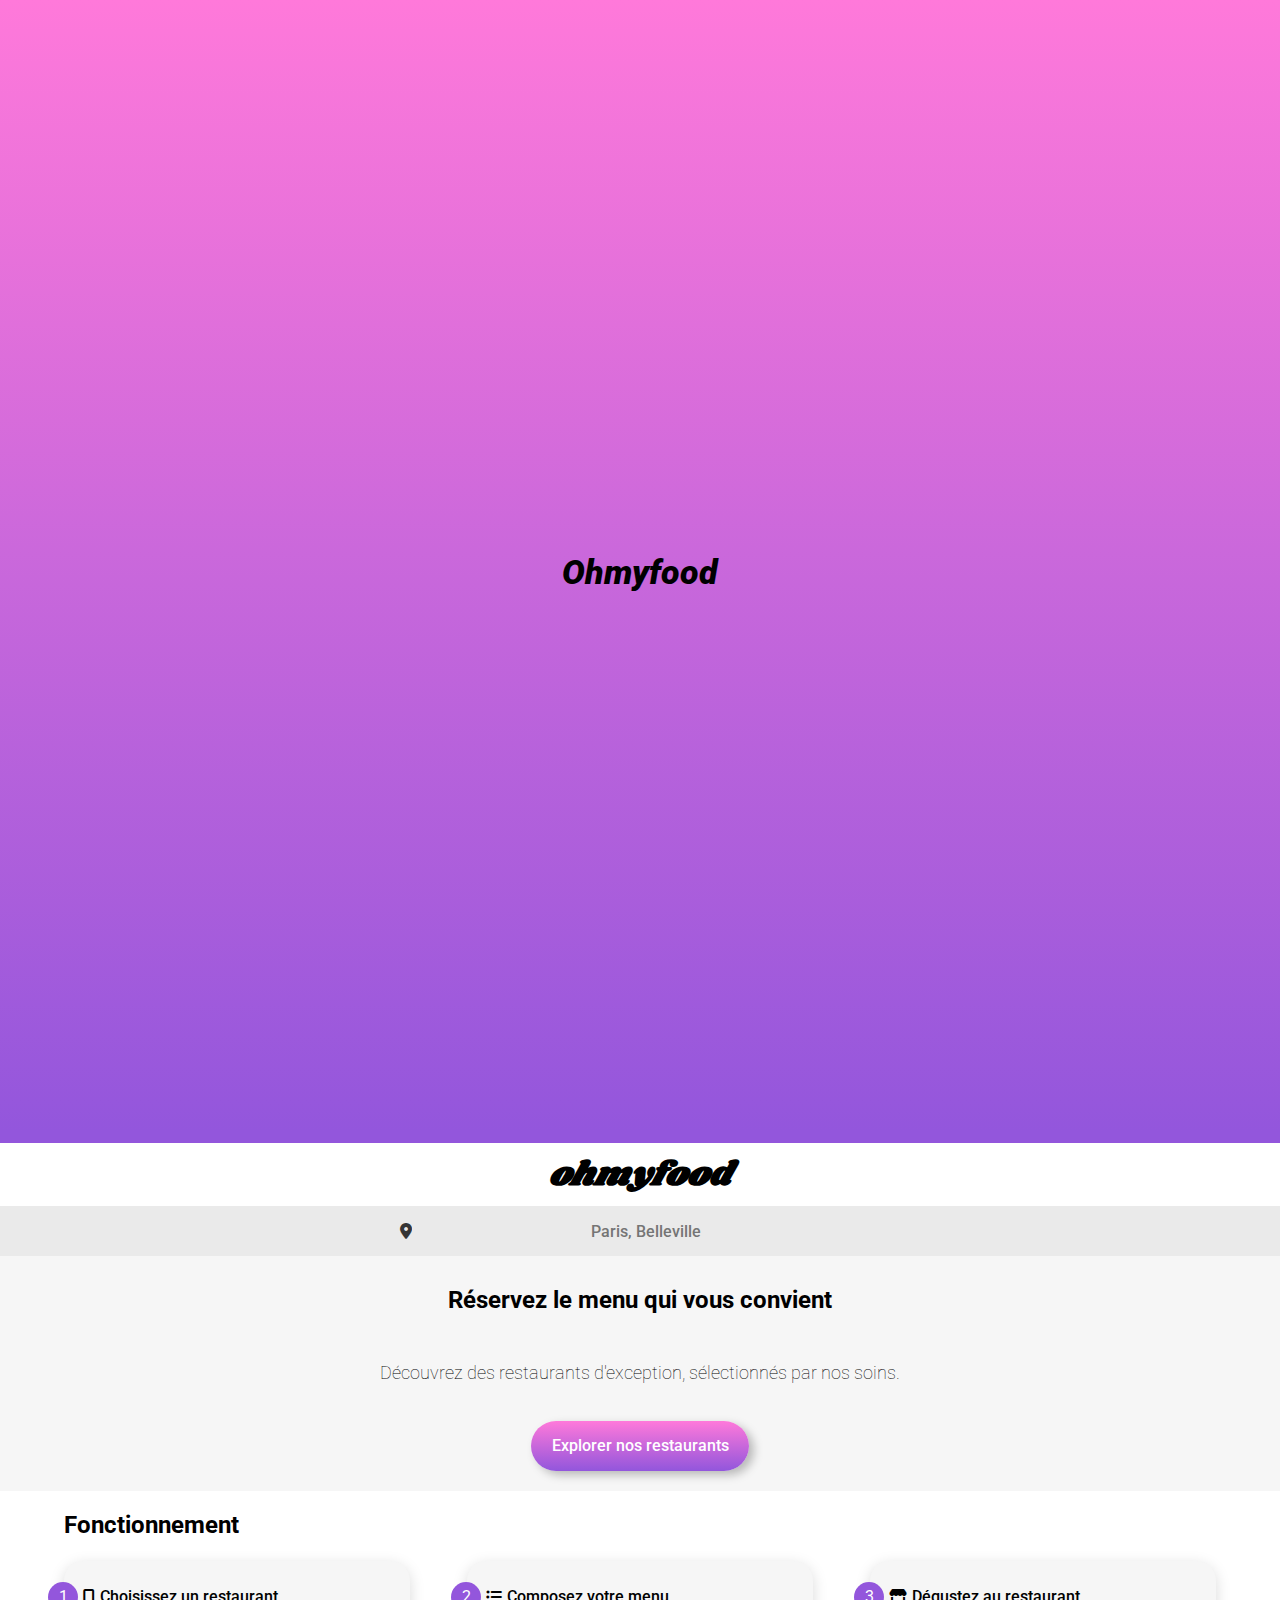
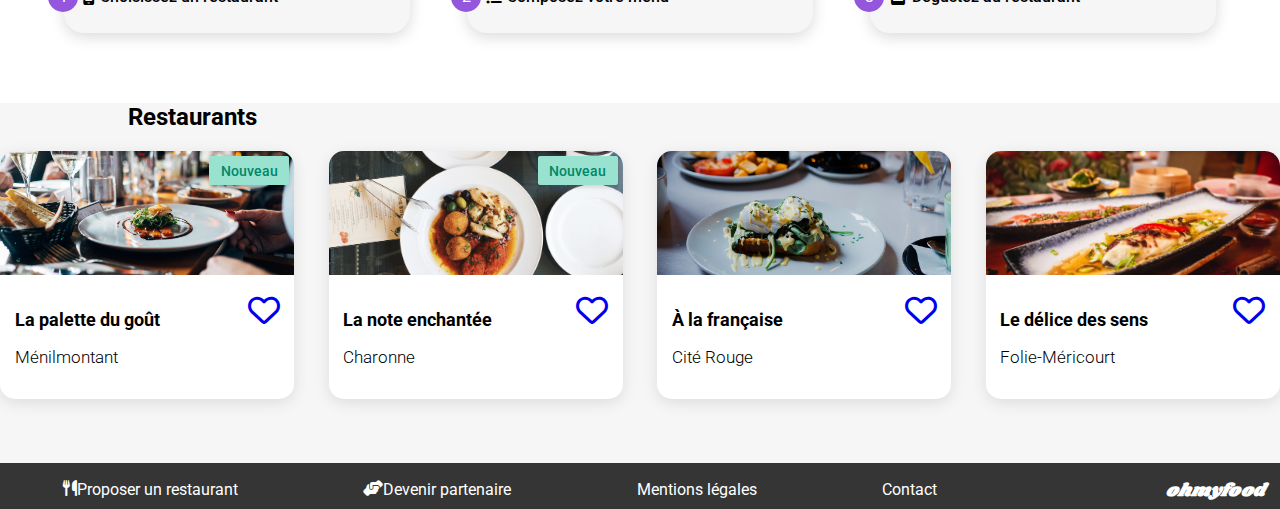
<file: index.html>
<!DOCTYPE html>
<html lang="fr">

<head>
    <meta charset="UTF-8">
    <meta name="viewport" content="width=device-width, initial-scale=1.0">
    <title>Ohmyfood</title>
    <link rel="preconnect" href="https://fonts.googleapis.com">
    <link rel="preconnect" href="https://fonts.gstatic.com" crossorigin>
    <link href="https://fonts.googleapis.com/css2?family=Roboto:wght@300;500;700&family=Shrikhand&display=swap"
        rel="stylesheet">
    <link rel="stylesheet" href="https://cdnjs.cloudflare.com/ajax/libs/font-awesome/6.2.1/css/all.min.css">
    <link rel="stylesheet" href="./css/style.css">
</head>

<body>
    <div class="container-loader ">
        <div class="loader-homepage">
            <div class="loader">
                <!-- <div id="overlay"> -->
                <p class="tracking-in-contract-bck-top ">Ohmyfood</p>
            </div>
        </div>
    </div>
    </div>

    <header>
        <div class="header">
            <h1 class="header-logo">ohmyfood</h1>
        </div>

    </header>
    <section>
        <!-- ajout class location dans formulaire -->
        <form method="get" action="/" class="location">
            <label for="search">
                <i class="location-color  fa-solid fa-location-dot "></i>
            </label>
            <input type="text" id="search" placeholder="Paris, Belleville" class="paris-belleville">
        </form>
    </section>
    <section class="reserve">
        <h2 class="section-title">Réservez le menu qui vous convient</h2>
        <p class="paragraph">Découvrez des restaurants d'exception, sélectionnés par nos soins.</p>
        <a href="#Restaurants" class="btn">Explorer nos restaurants</a>
    </section>
    <section class="operation">
        <h2 class="title">Fonctionnement</h2>
        <!-- ajout class container-steps -->
        <div class="container-steps">
            <div class="step">
                <!-- ajout class operation-btn dans la div step -->
                <div class="operation-btn">1</div>
                <i class="fa-solid fa-mobile-screen"></i>
                <div class="text">Choisissez un restaurant</div>
            </div>
            <div class="step">
                <div class="operation-btn">2</div>
                <i class="fa-solid fa-list-ul"></i>
                <div class="text">Composez votre menu</div>
            </div>
            <div class="step">
                <div class="operation-btn">3</div>
                <i class="fa-solid fa-store"></i>
                <div class="text">Dégustez au restaurant</div>
            </div>
        </div>
    </section>
    <section class="menu">
        <h2 id="Restaurants" class="title">Restaurants</h2>
        <div class="menu-container">
            <div class="card">

                <a href="Lapalettedugoût.html" class="card-a">
                    <img src="./Images et textes Ohmyfood/images/restaurants/jay-wennington-N_Y88TWmGwA-unsplash.jpg"
                        alt="photo d'une assiette servie à la table d'un restaurant à une femme.On peut apercevoir seulement les mains de la femme qui veut tenir l'assiette"
                        class=" img-card">
                    <!--  conteneur générique en ligne (inline) pour les contenus phrasés. 
                        Il ne représente rien de particulier.
                         Il peut être utilisé pour grouper des éléments 
                         afin de les mettre en forme (grâce aux attributs class ou id et aux règles CSS)  -->
                    <div class="badge-new ">Nouveau</div>

                    <div class="card-menu-title">
                        <div class="card-menu-content">
                            <h2 class="card-title">La palette du goût</h2>
                            <p class="card-subtitle">Ménilmontant</p>
                        </div>


                        <div class="like-it">
                            <i class="empty-like fa-regular fa-heart"></i>
                            <i class="full-like fa-solid fa-heart"></i>
                        </div>
                    </div>

                </a>

            </div>
            <div class="card">

                <a href="Lanoteenchantée.html" class="card-a">
                    <img src="./Images et textes Ohmyfood/images/restaurants/stil-u2Lp8tXIcjw-unsplash.jpg"
                        alt="photo d'une petite assiette et d'une grande assiette servies à la table d'un restaurant"
                        class="img-card">
                    <span class="badge-new">Nouveau</span>
                    <div class="card-menu-title">
                        <div class="card-menu-content">
                            <!-- ajout h2 et p dans div class= card-menu-content -->
                            <h2 class="card-title">La note enchantée</h2>
                            <p class="card-subtitle">Charonne</p>
                        </div>
                        <div class="like-it">
                            <i class=" empty-like fa-regular fa-heart"></i>
                            <i class="full-like fa-solid fa-heart"></i>
                        </div>
                    </div>

                </a>

            </div>
            <div class="card">
                <a href="Alafrancaise.html" class="card-a">
                    <img src="./Images et textes Ohmyfood/images/restaurants/toa-heftiba-DQKerTsQwi0-unsplash.jpg"
                        alt="Photo de deux assiettes servies à la table d'un restaurant.Il y a également  une boisson transparente servie dans un verre avec une tranche de citron à l'intérieur"
                        class="img-card">
                    <div class="card-menu-title">
                        <div class="card-menu-content">
                            <h2 class="card-title">À la française</h2>
                            <p class="card-subtitle">Cité Rouge</p>
                        </div>
                        <div class="like-it">
                            <i class=" empty-like fa-regular fa-heart"></i>
                            <i class="full-like fa-solid fa-heart"></i>
                        </div>
                    </div>

                    </a>

            </div>
            <div class="card">

                <a href="Ledelicedessens.html" class="card-a">
                    <img src="./Images et textes Ohmyfood/images/restaurants/louis-hansel-shotsoflouis-qNBGVyOCY8Q-unsplash.jpg"
                        alt="photo de deux assiettes rectangulaires servies à la table d'un restaurant; Il y a un bâton de canelle sur la table et un panier vapeur en bambou"
                        class="img-card">
                    <div class="card-menu-title">
                        <div class="card-menu-content">
                            <h2 class="card-title">Le délice des sens</h2>
                            <p class="card-subtitle">Folie-Méricourt</p>
                        </div>
                        <div class="like-it">
                            <i class=" empty-like fa-regular fa-heart"></i>
                            <i class="full-like fa-solid fa-heart"></i>
                        </div>
                    </div>

                </a>

            </div>
        </div>
    </section>
    <footer class="footer">

        <h3 class="footer-logo">ohmyfood</h3>
        <ul class="footer-list">
            <li class="footer-item">
                <a href="#" class="footer-link"><i class="fa-solid fa-utensils"></i>
                    Proposer un restaurant
                </a>
            </li>

            <li class="footer-item">
                <a href="#" class="footer-link"><i class="fa-solid fa-handshake-angle"></i>
                    Devenir partenaire
                </a>
            </li>

            <li class="footer-item">
                <a href="#" class="footer-link">
                    Mentions légales
                </a>
            </li>

            <li class="footer-item">
                <a href="mailto:ohmyfood@outlook.fr" class="footer-link">
                    Contact
                </a>
            </li>
        </ul>

       
    </footer>
    </div>
</body>

</html>
</file>
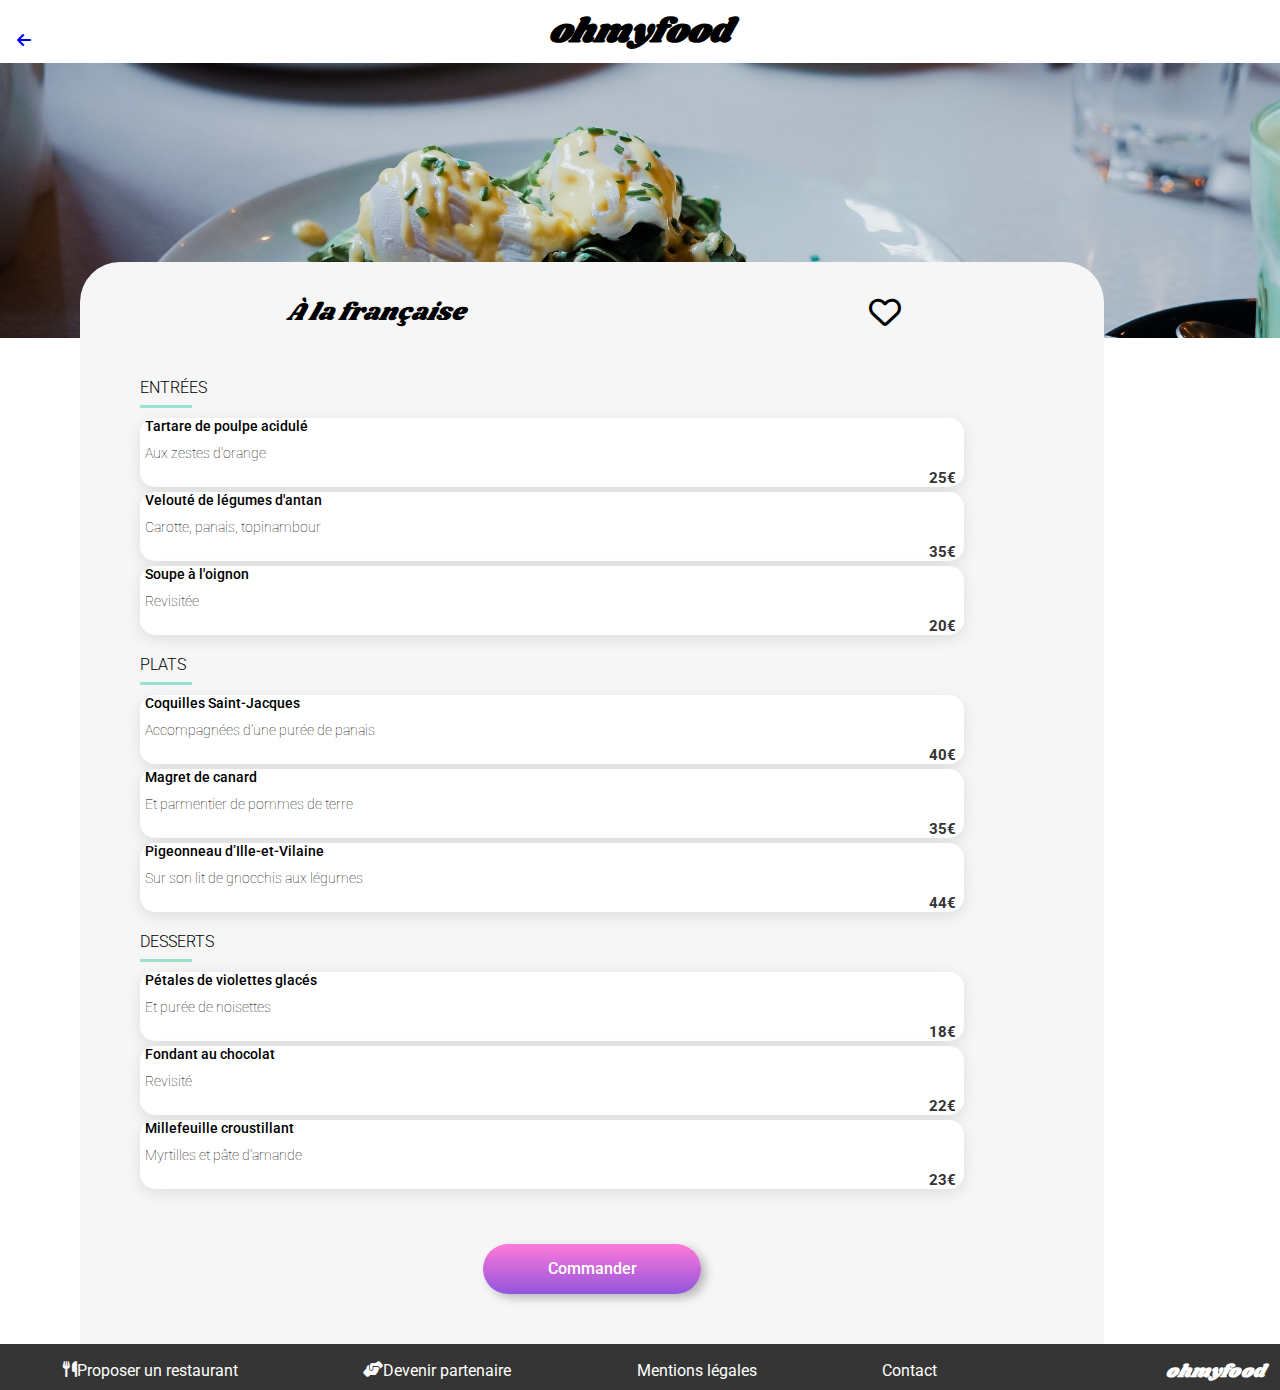
<file: Alafrancaise.html>
<!DOCTYPE html>
<html lang="fr">

<head>
    <meta charset="UTF-8">
    <meta name="viewport" content="width=device-width, initial-scale=1.0">
    <title>À la française</title>
    <link rel="preconnect" href="https://fonts.googleapis.com">
    <link rel="preconnect" href="https://fonts.gstatic.com" crossorigin>
    <link href="https://fonts.googleapis.com/css2?family=Roboto:wght@300;500;700&family=Shrikhand&display=swap"
        rel="stylesheet">
    <link rel="stylesheet" href="https://cdnjs.cloudflare.com/ajax/libs/font-awesome/6.2.1/css/all.min.css">
    <link rel="stylesheet" href="./css/style.css">
</head>

<body>
    <header>
        <div class="header">
            <h1 class="header-logo">ohmyfood</h1>
            <a href="index.html"><i class="arrow-left fa-solid fa-arrow-left"></i></a>
        </div>

        <!-- <img src="./Images et textes Ohmyfood/images/logo/ohmyfood.png" alt="logo de Oh my food" class="logo"> -->
    </header>
    <section class="card-menu">
        <img src="./Images et textes Ohmyfood/images/restaurants/toa-heftiba-DQKerTsQwi0-unsplash.jpg" alt="Photo de deux assiettes servies à la table d'un restaurant.Il y a également  une boisson transparente servie dans un verre avec une tranche de citron à l'intérieur"
            class="picture">

    </section>
    <section class="view-menu">
        <!-- ajout div -->
        <div class="view-menu-title">
            <h1 id="#À la française" class="menu-title">À la française</h1>
            <!-- ajout div pour mise en forme -->
            <div class="like-it">
                <i class=" empty-like fa-regular fa-heart"></i>
                <i class="full-like fa-solid fa-heart"></i>
            </div>
        </div>
        <!-- <div class="dishes-transform"> -->
        <h2 class="dishes">ENTRÉES</h2>
        <div class="dishes-container">
            <div class="dishes-cards">
                <div class="dishes-content">
                    <h3 class="dishes-names">Tartare de poulpe acidulé</h3>
                    <p class="dishes-description">Aux zestes d'orange</p>
                </div>
                <span class="euro">25€</span>
                <div class="check-container">
                    <i class="fa-solid fa-circle-check"></i>
                </div>
            </div>
            <div class="dishes-cards">
                <div class="dishes-content">
                    <h3 class="dishes-names">Velouté de légumes d'antan</h3>
                    <p class="dishes-description">Carotte, panais, topinambour</p>
                </div>
                <span class="euro">35€</span>
                <div class="check-container">
                    <i class="fa-solid fa-circle-check"></i>
                </div>
            </div>
            <div class="dishes-cards">
                <div class="dishes-content">
                    <h3 class="dishes-names">Soupe à l'oignon</h3>
                    <p class="dishes-description">Revisitée </p>
                </div>
                <span class="euro">20€</span>
                <div class="check-container">
                    <i class="fa-solid fa-circle-check"></i>
                </div>
            </div>
        </div>
        <h2 class="dishes">PLATS</h2>
        <div class="dishes-container">
            <div class="dishes-cards">
                <div class="dishes-content">
                    <h3 class="dishes-names">Coquilles Saint-Jacques</h3>
                    <p class="dishes-description">Accompagnées d'une purée de panais</p>
                </div>
                <span class="euro">40€</span>
                <div class="check-container">
                    <i class="fa-solid fa-circle-check"></i>
                </div>
            </div>
            <div class="dishes-cards">
                <div class="dishes-content">
                    <h3 class="dishes-names">Magret de canard </h3>
                    <p class="dishes-description">Et parmentier de pommes de terre</p>
                </div>
                <span class="euro">35€</span>
                <div class="check-container">
                    <i class="fa-solid fa-circle-check"></i>
                </div>
            </div>
            <div class="dishes-cards">
                <div class="dishes-content">
                    <h3 class="dishes-names">Pigeonneau d’Ille-et-Vilaine </h3>
                    <p class="dishes-description">Sur son lit de gnocchis aux légumes</p>
                </div>
                <span class="euro">44€</span>
                <div class="check-container">
                    <i class="fa-solid fa-circle-check"></i>
                </div>
            </div>
        </div>
        <h2 class="dishes">DESSERTS</h2>
        <div class="dishes-container">
            <div class="dishes-cards">
                <div class="dishes-content">
                    <h3 class="dishes-names">Pétales de violettes glacés</h3>
                    <p class="dishes-description">Et purée de noisettes</p>
                </div>
                <span class="euro">18€</span>
                <div class="check-container">
                    <i class="fa-solid fa-circle-check"></i>
                </div>
            </div>
            <div class="dishes-cards">
                <div class="dishes-content">
                    <h3 class="dishes-names">Fondant au chocolat  </h3>
                    <p class="dishes-description">Revisité</p>
                </div>
                <span class="euro">22€</span>
                <div class="check-container">
                    <i class="fa-solid fa-circle-check"></i>
                </div>
            </div>
            <div class="dishes-cards">
                <div class="dishes-content">
                    <h3 class="dishes-names">Millefeuille croustillant </h3>
                    <p class="dishes-description">Myrtilles et pâte d’amande</p>
                </div>
                <span class="euro">23€</span>
                <div class="check-container">
                    <i class="fa-solid fa-circle-check"></i>
                </div>
            </div>
        </div>
        <!-- </div> -->
        <div class="order-btn">
            <a class="btn">Commander</a>
        </div>
    </section>
    <footer>
        <div class="footer">
            <!-- <article class=""> -->
            <!-- <img src="./Images et textes Ohmyfood/images/logo/ohmyfood@2x.svg"alt="logo de Oh My food"class="img-logo"> -->
            <h3 class="footer-logo">ohmyfood</h3>
            <ul class="footer-list">
                <li class="footer-item">
                    <a href="#" class="footer-link"><i class="fa-solid fa-utensils"></i>
                        Proposer un restaurant
                    </a>
                </li>

                <li class="footer-item">
                    <a href="#" class="footer-link"><i class="fa-solid fa-handshake-angle"></i>
                        Devenir partenaire
                    </a>
                </li>

                <li class="footer-item">
                    <a href="#" class="footer-link">
                        Mentions légales
                    </a>
                </li>

                <li class="footer-item">
                    <a href="mailto:ohmyfood@outlook.fr" class="footer-link">
                        Contact
                    </a>
                </li>
            </ul>
            <!-- </article> -->
        </div>
    </footer>
    </div>
</body>

</html>
</file>
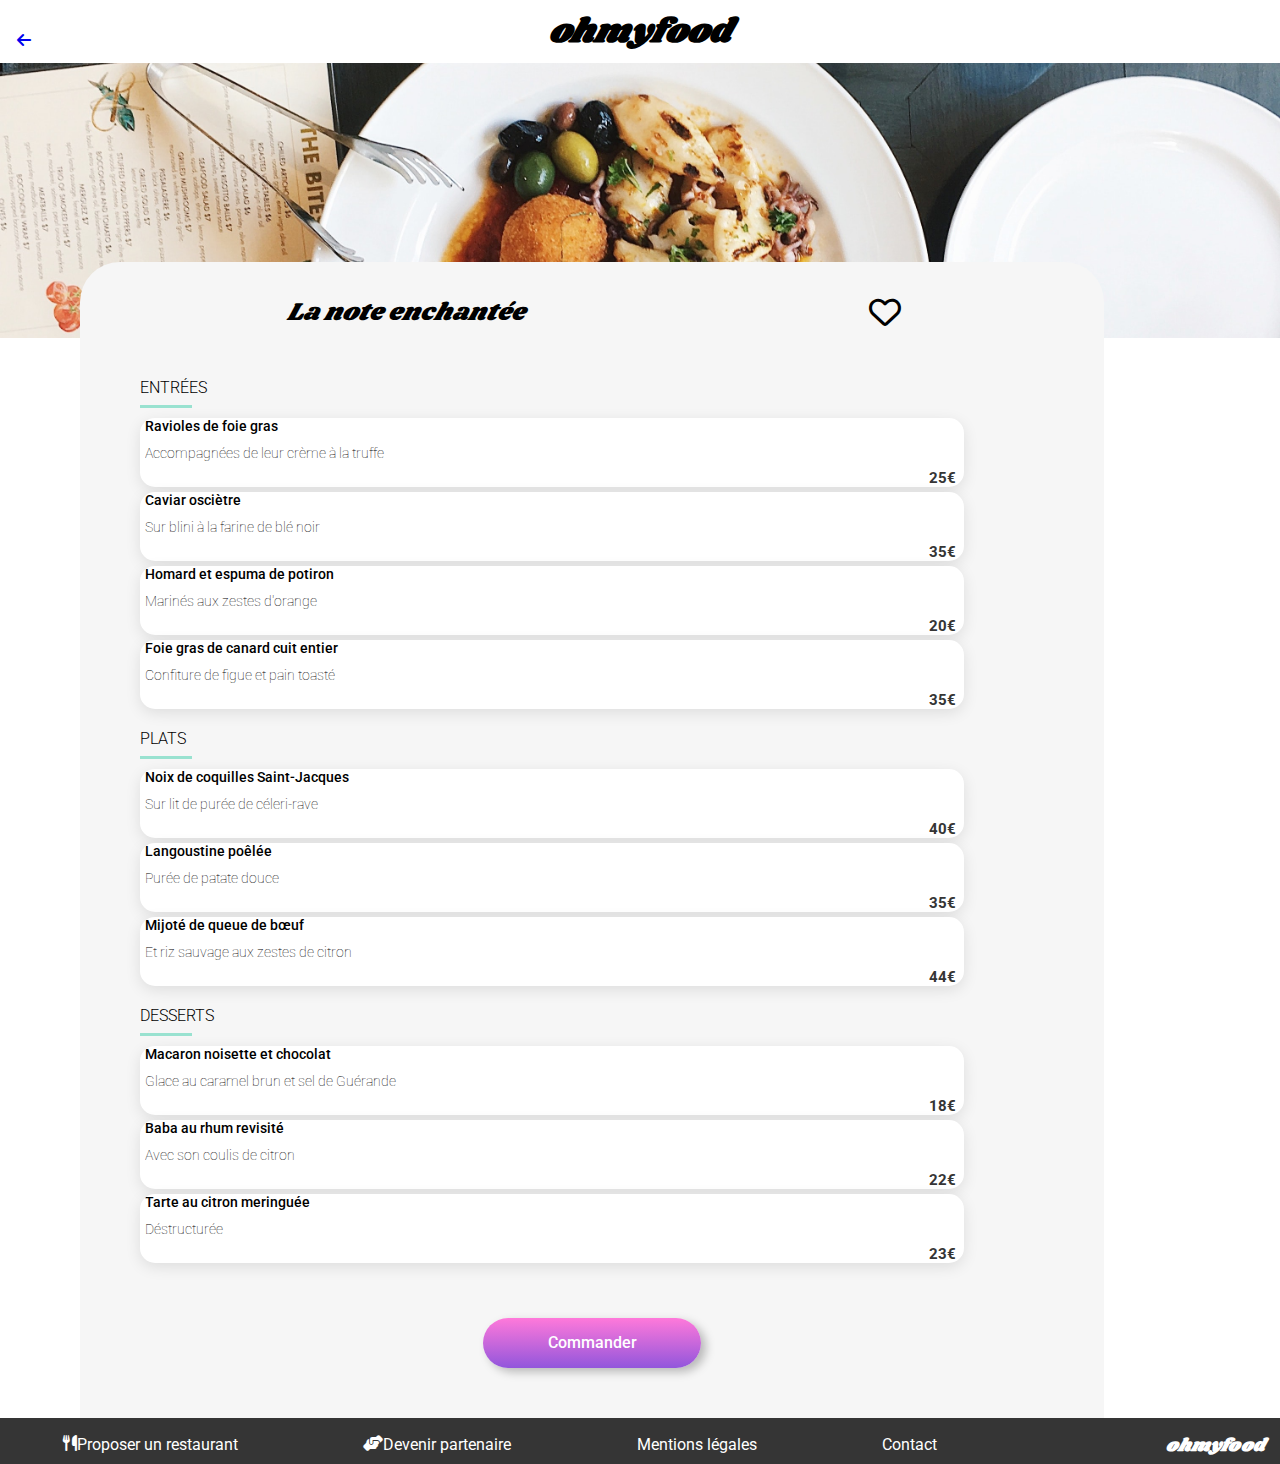
<file: lanoteenchantee.html>
<!DOCTYPE html>
<html lang="fr">

<head>
    <meta charset="UTF-8">
    <meta name="viewport" content="width=device-width, initial-scale=1.0">
    <title>La note enchantée</title>
    <link rel="preconnect" href="https://fonts.googleapis.com">
    <link rel="preconnect" href="https://fonts.gstatic.com" crossorigin>
    <link href="https://fonts.googleapis.com/css2?family=Roboto:wght@300;500;700&family=Shrikhand&display=swap"
        rel="stylesheet">
    <link rel="stylesheet" href="https://cdnjs.cloudflare.com/ajax/libs/font-awesome/6.2.1/css/all.min.css">
    <link rel="stylesheet" href="./css/style.css">
</head>

<body>
    <header>
        <div class="header">
            <h1 class="header-logo">ohmyfood</h1>
            <a href="index.html"><i class="arrow-left fa-solid fa-arrow-left"></i></a>
        </div>

        <!-- <img src="./Images et textes Ohmyfood/images/logo/ohmyfood.png" alt="logo de Oh my food" class="logo"> -->
    </header>
    <section class="card-menu">
        <img src="./Images et textes Ohmyfood/images/restaurants/stil-u2Lp8tXIcjw-unsplash.jpg" alt="photo d'une petite assiette et d'une grande assiette servies à la table d'un restaurant"
            class="picture">
            
    </section>
    <section class="view-menu">
        <!-- ajout div -->
        <div class="view-menu-title">
            <h1 id="#La note enchantée" class="menu-title">La note enchantée</h1>
            <!-- ajout div pour mise en forme -->
            <div class="like-it">
                <i class=" empty-like fa-regular fa-heart"></i>
                <i class="full-like fa-solid fa-heart"></i>
            </div>
        </div>
        <!-- <div class="dishes-transform"> -->
        <h2 class="dishes">ENTRÉES</h2>
        <div class="dishes-container">
            <div class="dishes-cards">
                <div class="dishes-content">
                    <h3 class="dishes-names">Ravioles de foie gras</h3>
                    <p class="dishes-description">Accompagnées de leur crème à la truffe</p>
                </div>
                <span class="euro">25€</span>
                <div class="check-container">
                    <i class="fa-solid fa-circle-check"></i>
                </div>
            </div>
            <div class="dishes-cards">
                <div class="dishes-content">
                    <h3 class="dishes-names">Caviar osciètre</h3>
                    <p class="dishes-description">Sur blini à la farine de blé noir </p>
                </div>
                <span class="euro">35€</span>
                <div class="check-container">
                    <i class="fa-solid fa-circle-check"></i>
                </div>
            </div>
            <div class="dishes-cards">
                <div class="dishes-content">
                    <h3 class="dishes-names">Homard et espuma de potiron</h3>
                    <p class="dishes-description">Marinés aux zestes d'orange </p>
                </div>
                <span class="euro">20€</span>
                <div class="check-container">
                    <i class="fa-solid fa-circle-check"></i>
                </div>
            </div>
            <div class="dishes-cards">
                <div class="dishes-content">
                    <h3 class="dishes-names">Foie gras de canard cuit entier</h3>
                    <p class="dishes-description">Confiture de figue et pain toasté </p>
                </div>
                <span class="euro">35€</span>
                <div class="check-container">
                    <i class="fa-solid fa-circle-check"></i>
                </div>
            </div>
        </div>
        <h2 class="dishes">PLATS</h2>
        <div class="dishes-container">
            <div class="dishes-cards">
                <div class="dishes-content">
                    <h3 class="dishes-names">Noix de coquilles Saint-Jacques</h3>
                    <p class="dishes-description">Sur lit de purée de céleri-rave </p>
                </div>
                <span class="euro">40€</span>
                <div class="check-container">
                    <i class="fa-solid fa-circle-check"></i>
                </div>
            </div>
            <div class="dishes-cards">
                <div class="dishes-content">
                    <h3 class="dishes-names">Langoustine poêlée </h3>
                    <p class="dishes-description">Purée de patate douce </p>
                </div>
                <span class="euro">35€</span>
                <div class="check-container">
                    <i class="fa-solid fa-circle-check"></i>
                </div>
            </div>
            <div class="dishes-cards">
                <div class="dishes-content">
                    <h3 class="dishes-names">Mijoté de queue de bœuf </h3>
                    <p class="dishes-description">Et riz sauvage aux zestes de citron</p>
                </div>
                <span class="euro">44€</span>
                <div class="check-container">
                    <i class="fa-solid fa-circle-check"></i>
                </div>
            </div>
        </div>
        <h2 class="dishes">DESSERTS</h2>
        <div class="dishes-container">
            <div class="dishes-cards">
                <div class="dishes-content">
                    <h3 class="dishes-names">Macaron noisette et chocolat</h3>
                    <p class="dishes-description">Glace au caramel brun et sel de Guérande </p>
                </div>
                <span class="euro">18€</span>
                <div class="check-container">
                    <i class="fa-solid fa-circle-check"></i>
                </div>
            </div>
            <div class="dishes-cards">
                <div class="dishes-content">
                    <h3 class="dishes-names">Baba au rhum revisité </h3>
                    <p class="dishes-description">Avec son coulis de citron </p>
                </div>
                <span class="euro">22€</span>
                <div class="check-container">
                    <i class="fa-solid fa-circle-check"></i>
                </div>
            </div>
            <div class="dishes-cards">
                <div class="dishes-content">
                <h3 class="dishes-names">Tarte au citron meringuée  </h3>
                <p class="dishes-description">Déstructurée</p>
            </div>
            <span class="euro">23€</span>
            <div class="check-container">
                <i class="fa-solid fa-circle-check"></i>
            </div>
            </div>
        </div>
        <!-- </div> -->
        <div class="order-btn">
            <a class="btn">Commander</a>
        </div>
    </section>
    <footer>
        <div class="footer">
            <!-- <article class=""> -->
            <!-- <img src="./Images et textes Ohmyfood/images/logo/ohmyfood@2x.svg"alt="logo de Oh My food"class="img-logo"> -->
            <h3 class="footer-logo">ohmyfood</h3>
            <ul class="footer-list">
                <li class="footer-item">
                    <a href="#" class="footer-link"><i class="fa-solid fa-utensils"></i>
                        Proposer un restaurant
                    </a>
                </li>

                <li class="footer-item">
                    <a href="#" class="footer-link"><i class="fa-solid fa-handshake-angle"></i>
                        Devenir partenaire
                    </a>
                </li>

                <li class="footer-item">
                    <a href="#" class="footer-link">
                        Mentions légales
                    </a>
                </li>

                <li class="footer-item">
                    <a href="mailto:ohmyfood@outlook.fr" class="footer-link">
                        Contact
                    </a>
                </li>
            </ul>
            <!-- </article> -->
        </div>
    </footer>
    </div>
</body>

</html>
</file>
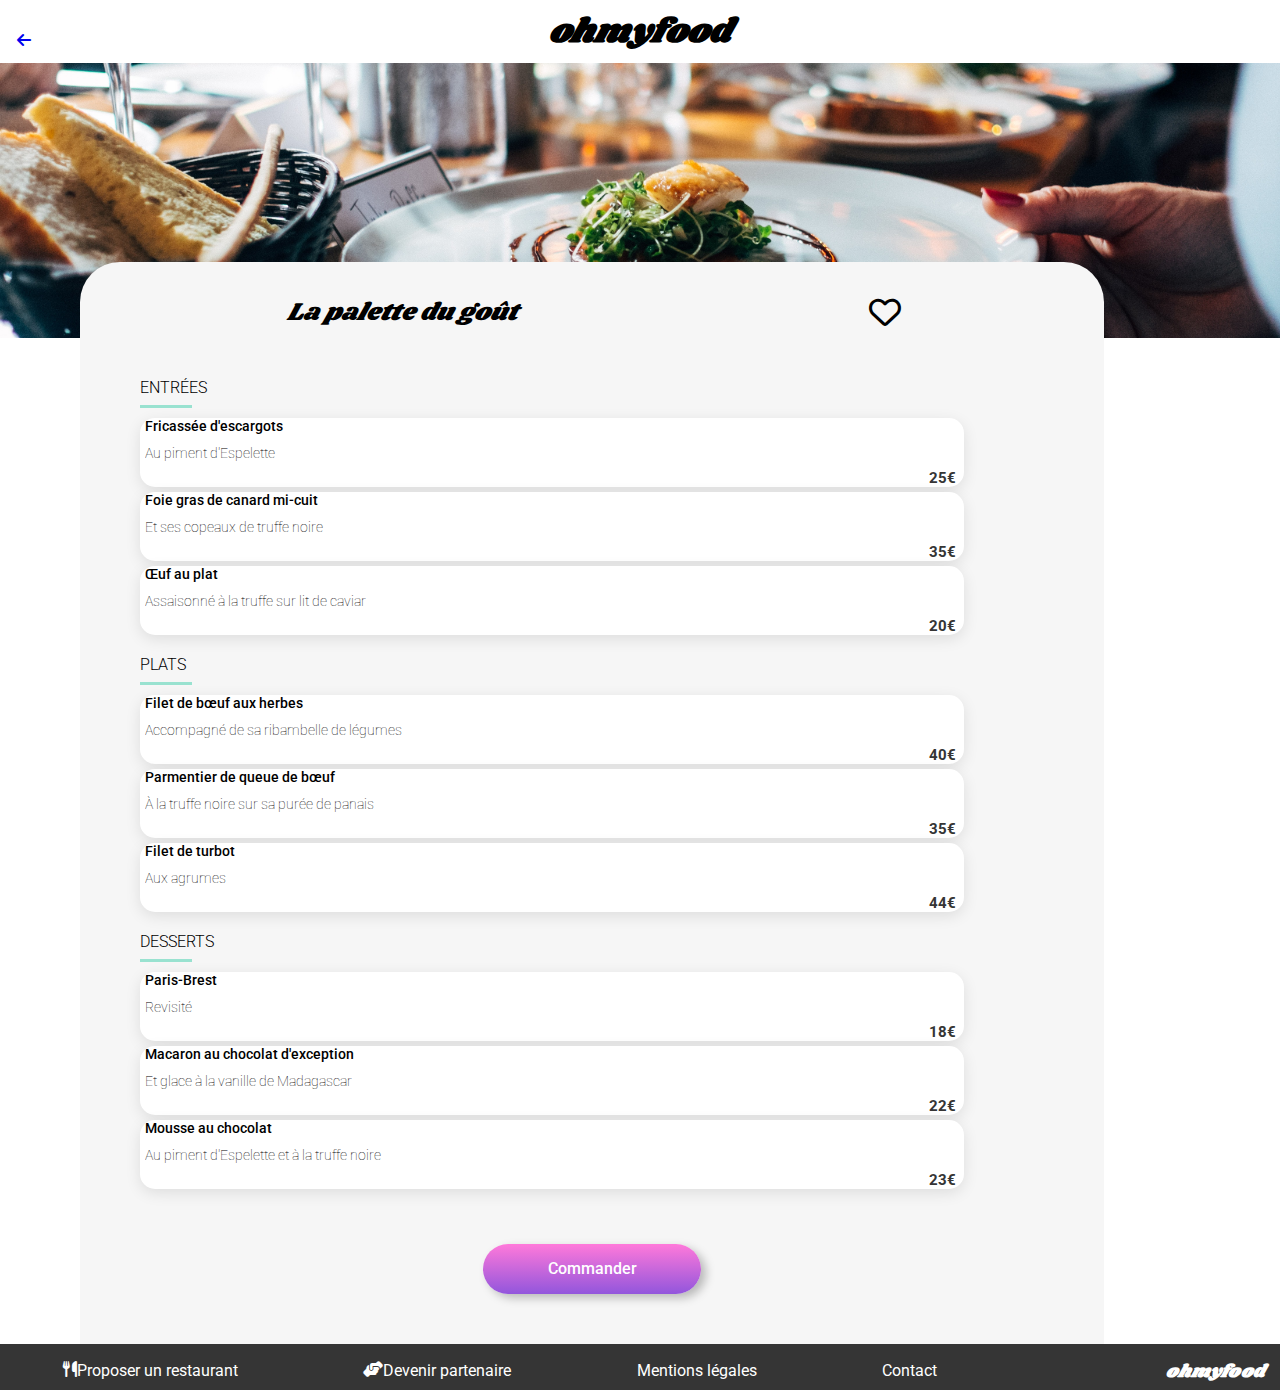
<file: lapalettedugout.html>
<!DOCTYPE html>
<html lang="fr">

<head>
    <meta charset="UTF-8">
    <meta name="viewport" content="width=device-width, initial-scale=1.0">
    <title>La palette du goût</title>
    <link rel="preconnect" href="https://fonts.googleapis.com">
    <link rel="preconnect" href="https://fonts.gstatic.com" crossorigin>
    <link href="https://fonts.googleapis.com/css2?family=Roboto:wght@300;500;700&family=Shrikhand&display=swap"
        rel="stylesheet">
    <link rel="stylesheet" href="https://cdnjs.cloudflare.com/ajax/libs/font-awesome/6.2.1/css/all.min.css">
    <link rel="stylesheet" href="./css/style.css">
</head>

<body>
    <header>
        <div class="header">
            <h1 class="header-logo">ohmyfood</h1>
            <a href="index.html"><i class="arrow-left fa-solid fa-arrow-left"></i></a>
        </div>

        <!-- <img src="./Images et textes Ohmyfood/images/logo/ohmyfood.png" alt="logo de Oh my food" class="logo"> -->
    </header>
    <section class="img-card-menu">
        <img src="./Images et textes Ohmyfood/images/restaurants/jay-wennington-N_Y88TWmGwA-unsplash.jpg" alt=""
            class="picture">
            
    </section>
    <section class="view-menu">
        <!-- ajout div -->
        <div class="view-menu-title">
            <h1 id="#La palette du goût" class="menu-title">La palette du goût</h1>
            <!-- ajout div pour mise en forme -->
            <div class="like-it">
                <i class=" empty-like fa-regular fa-heart"></i>
                <i class="full-like fa-solid fa-heart"></i>
            </div>
        </div>
        <!-- <div class="dishes-transform"> -->
        <h2 class="dishes">ENTRÉES</h2>
        <div class="dishes-container">
            <div class="dishes-cards">
                <div class="dishes-content">
                    <h3 class="dishes-names">Fricassée d'escargots</h3>
                    <p class="dishes-description"> Au piment d'Espelette </p>
                </div>
                <span class="euro">25€</span>
                <div class="check-container">
                    <i class="fa-solid fa-circle-check"></i>
                </div>
            </div>
            <div class="dishes-cards">
                <div class="dishes-content">
                    <h3 class="dishes-names"> Foie gras de canard mi-cuit </h3>
                    <p class="dishes-description">Et ses copeaux de truffe noire </p>
                </div>
                <span class="euro">35€</span>
                <div class="check-container">
                    <i class="fa-solid fa-circle-check"></i>
                </div>
            </div>
            <div class="dishes-cards">
                <div class="dishes-content">
                    <h3 class="dishes-names"> Œuf au plat</h3>
                    <p class="dishes-description">Assaisonné à la truffe sur lit de caviar </p>
                </div>
                <span class="euro">20€</span>
                <div class="check-container">
                    <i class="fa-solid fa-circle-check"></i>
                </div>
            </div>
        </div>
        <h2 class="dishes">PLATS</h2>
        <div class="dishes-container">
            <div class="dishes-cards">
                <div class="dishes-content">
                    <h3 class="dishes-names">Filet de bœuf aux herbes</h3>
                    <p class="dishes-description"> Accompagné de sa ribambelle de légumes </p>
                </div>
                <span class="euro">40€</span>
                <div class="check-container">
                    <i class="fa-solid fa-circle-check"></i>
                </div>
            </div>
            <div class="dishes-cards">
                <div class="dishes-content">
                    <h3 class="dishes-names">Parmentier de queue de bœuf </h3>
                    <p class="dishes-description">À la truffe noire sur sa purée de panais </p>
                </div>
                <span class="euro">35€</span>
                <div class="check-container">
                    <i class="fa-solid fa-circle-check"></i>
                </div>
            </div>
            <div class="dishes-cards">
                <div class="dishes-content">
                    <h3 class="dishes-names">Filet de turbot </h3>
                    <p class="dishes-description">Aux agrumes </p>
                </div>
                <span class="euro">44€</span>
                <div class="check-container">
                    <i class="fa-solid fa-circle-check"></i>
                </div>
            </div>
        </div>
        <h2 class="dishes">DESSERTS</h2>
        <div class="dishes-container">
            <div class="dishes-cards">
                <div class="dishes-content">
                    <h3 class="dishes-names">Paris-Brest</h3>
                    <p class="dishes-description"> Revisité </p>
                </div>
                <span class="euro">18€</span>
                <div class="check-container">
                    <i class="fa-solid fa-circle-check"></i>
                </div>
            </div>
            <div class="dishes-cards">
                <div class="dishes-content">
                    <h3 class="dishes-names"> Macaron au chocolat d'exception </h3>
                    <p class="dishes-description">Et glace à la vanille de Madagascar </p>
                </div>
                <span class="euro">22€</span>
                <div class="check-container">
                    <i class="fa-solid fa-circle-check"></i>
                </div>
            </div>
            <div class="dishes-cards">
                <div class="dishes-content">
                <h3 class="dishes-names">Mousse au chocolat </h3>
                <p class="dishes-description">Au piment d'Espelette et à la truffe noire</p>
            </div>
            <span class="euro">23€</span>
            <div class="check-container">
                <i class="fa-solid fa-circle-check"></i>
            </div>
            </div>
        </div>
        <!-- </div> -->
        <div class="order-btn">
            <a class="btn">Commander</a>
        </div>
    </section>
    <footer>
        <div class="footer">
            <!-- <article class=""> -->
            <!-- <img src="./Images et textes Ohmyfood/images/logo/ohmyfood@2x.svg"alt="logo de Oh My food"class="img-logo"> -->
            <h3 class="footer-logo">ohmyfood</h3>
            <ul class="footer-list">
                <li class="footer-item">
                    <a href="#" class="footer-link"><i class="fa-solid fa-utensils"></i>
                        Proposer un restaurant
                    </a>
                </li>

                <li class="footer-item">
                    <a href="#" class="footer-link"><i class="fa-solid fa-handshake-angle"></i>
                        Devenir partenaire
                    </a>
                </li>

                <li class="footer-item">
                    <a href="#" class="footer-link">
                        Mentions légales
                    </a>
                </li>

                <li class="footer-item">
                    <a href="mailto:ohmyfood@outlook.fr" class="footer-link">
                        Contact
                    </a>
                </li>
            </ul>
            <!-- </article> -->
        </div>
    </footer>
    </div>
</body>

</html>
</file>
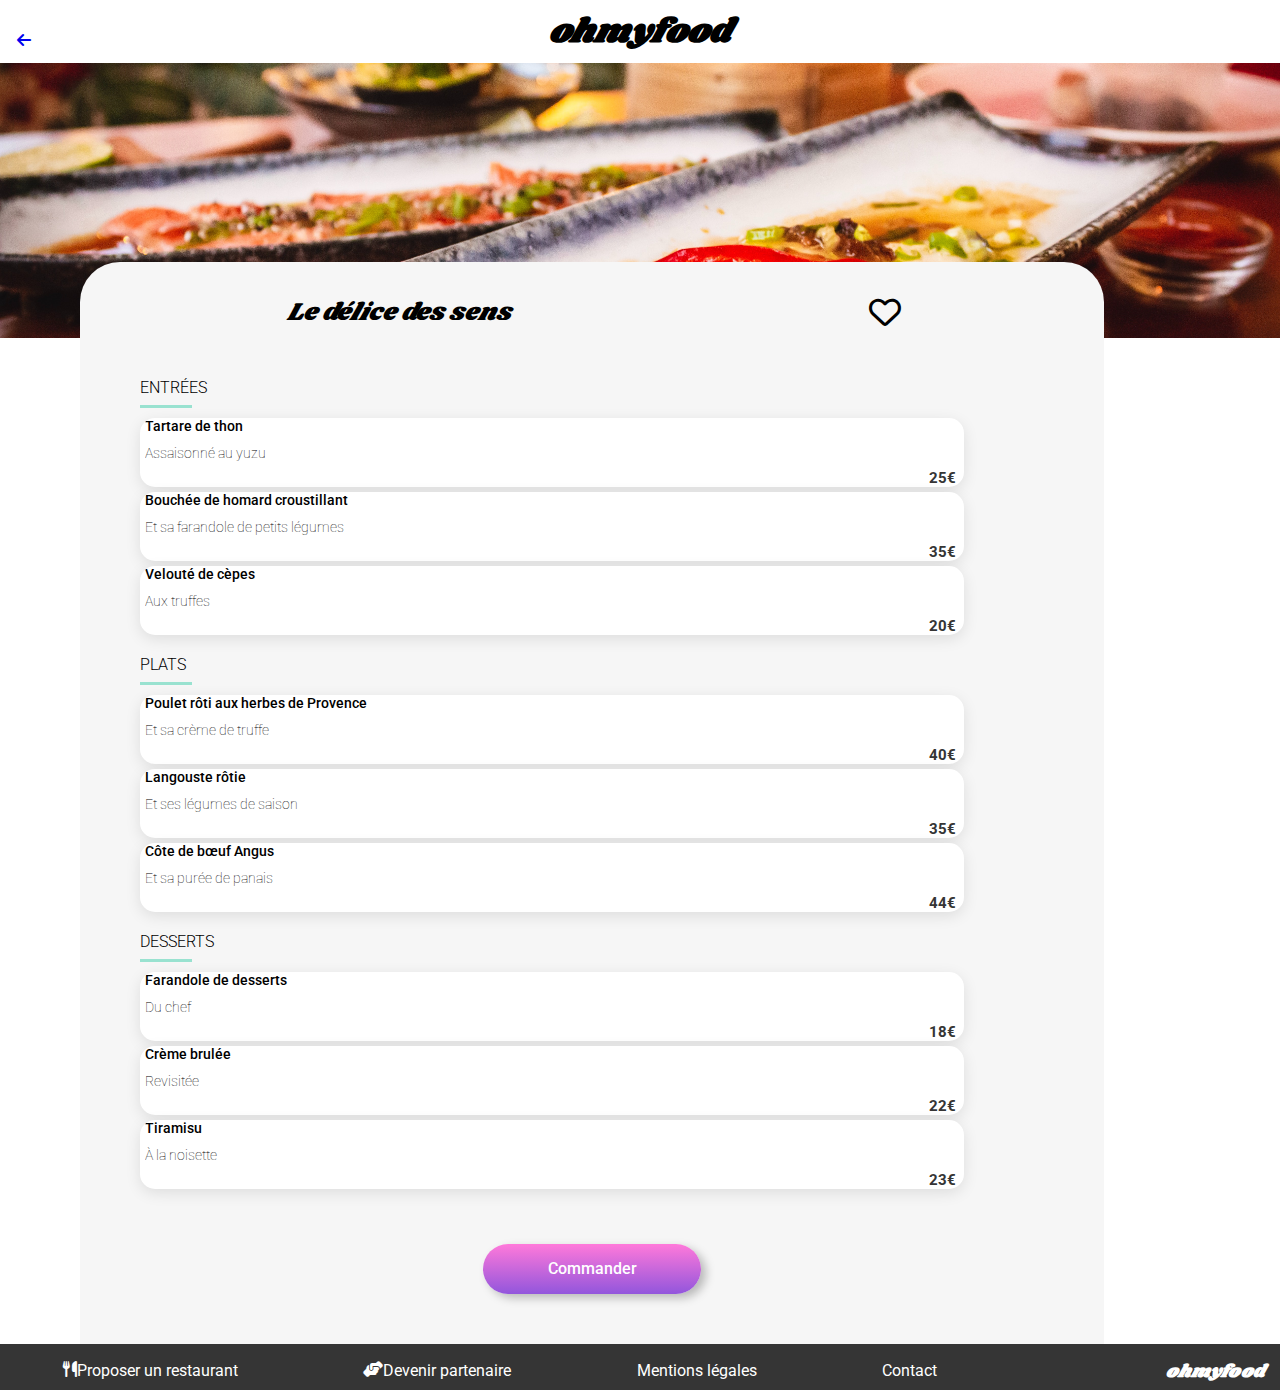
<file: ledelicedessens.html>
<!DOCTYPE html>
<html lang="fr">

<head>
    <meta charset="UTF-8">
    <meta name="viewport" content="width=device-width, initial-scale=1.0">
    <title>Le délice des sens</title>
    <link rel="preconnect" href="https://fonts.googleapis.com">
    <link rel="preconnect" href="https://fonts.gstatic.com" crossorigin>
    <link href="https://fonts.googleapis.com/css2?family=Roboto:wght@300;500;700&family=Shrikhand&display=swap"
        rel="stylesheet">
    <link rel="stylesheet" href="https://cdnjs.cloudflare.com/ajax/libs/font-awesome/6.2.1/css/all.min.css">
    <link rel="stylesheet" href="./css/style.css">
</head>

<body>
    <header>
        <div class="header">
            <h1 class="header-logo">ohmyfood</h1>
            <a href="index.html"><i class="arrow-left fa-solid fa-arrow-left"></i></a>
        </div>

        <!-- <img src="./Images et textes Ohmyfood/images/logo/ohmyfood.png" alt="logo de Oh my food" class="logo"> -->
    </header>
    <section class="card-menu">
        <img src="./Images et textes Ohmyfood/images/restaurants/louis-hansel-shotsoflouis-qNBGVyOCY8Q-unsplash.jpg" alt="photo de deux assiettes rectangulaires servies à la table d'un restaurant; Il y a un bâton de canelle sur la table et un panier vapeur en bambou"
            class="picture">
            
    </section>
    <section class="view-menu">
        <!-- ajout div -->
        <div class="view-menu-title">
            <h1 id="#Le délice des sens" class="menu-title">Le délice des sens</h1>
            <!-- ajout div pour mise en forme -->
            <div class="like-it">
                <i class=" empty-like fa-regular fa-heart"></i>
                <i class="full-like fa-solid fa-heart"></i>
            </div>
        </div>
        <!-- <div class="dishes-transform"> -->
        <h2 class="dishes">ENTRÉES</h2>
        <div class="dishes-container">
            <div class="dishes-cards">
                <div class="dishes-content">
                    <h3 class="dishes-names">Tartare de thon</h3>
                    <p class="dishes-description">Assaisonné au yuzu</p>
                </div>
                <span class="euro">25€</span>
                <div class="check-container">
                    <i class="fa-solid fa-circle-check"></i>
                </div>
            </div>
            <div class="dishes-cards">
                <div class="dishes-content">
                    <h3 class="dishes-names">Bouchée de homard croustillant   </h3>
                    <p class="dishes-description">Et sa farandole de petits légumes </p>
                </div>
                <span class="euro">35€</span>
                <div class="check-container">
                    <i class="fa-solid fa-circle-check"></i>
                </div>
            </div>
            <div class="dishes-cards">
                <div class="dishes-content">
                    <h3 class="dishes-names">Velouté de cèpes </h3>
                    <p class="dishes-description">Aux truffes </p>
                </div>
                <span class="euro">20€</span>
                <div class="check-container">
                    <i class="fa-solid fa-circle-check"></i>
                </div>
            </div>
        </div>
        <h2 class="dishes">PLATS</h2>
        <div class="dishes-container">
            <div class="dishes-cards">
                <div class="dishes-content">
                    <h3 class="dishes-names">Poulet rôti aux herbes de Provence </h3>
                    <p class="dishes-description">Et sa crème de truffe</p>
                </div>
                <span class="euro">40€</span>
                <div class="check-container">
                    <i class="fa-solid fa-circle-check"></i>
                </div>
            </div>
            <div class="dishes-cards">
                <div class="dishes-content">
                    <h3 class="dishes-names">Langouste rôtie  </h3>
                    <p class="dishes-description">Et ses légumes de saison</p>
                </div>
                <span class="euro">35€</span>
                <div class="check-container">
                    <i class="fa-solid fa-circle-check"></i>
                </div>
            </div>
            <div class="dishes-cards">
                <div class="dishes-content">
                    <h3 class="dishes-names">Côte de bœuf Angus </h3>
                    <p class="dishes-description">Et sa purée de panais</p>
                </div>
                <span class="euro">44€</span>
                <div class="check-container">
                    <i class="fa-solid fa-circle-check"></i>
                </div>
            </div>
        </div>
        <h2 class="dishes">DESSERTS</h2>
        <div class="dishes-container">
            <div class="dishes-cards">
                <div class="dishes-content">
                    <h3 class="dishes-names">Farandole de desserts</h3>
                    <p class="dishes-description">Du chef</p>
                </div>
                <span class="euro">18€</span>
                <div class="check-container">
                    <i class="fa-solid fa-circle-check"></i>
                </div>
            </div>
            <div class="dishes-cards">
                <div class="dishes-content">
                    <h3 class="dishes-names">Crème brulée </h3>
                    <p class="dishes-description">Revisitée</p>
                </div>
                <span class="euro">22€</span>
                <div class="check-container">
                    <i class="fa-solid fa-circle-check"></i>
                </div>
            </div>
            <div class="dishes-cards">
                <div class="dishes-content">
                <h3 class="dishes-names">Tiramisu  </h3>
                <p class="dishes-description">À la noisette</p>
            </div>
            <span class="euro">23€</span>
            <div class="check-container">
                <i class="fa-solid fa-circle-check"></i>
            </div>
            </div>
        </div>
        <!-- </div> -->
        <div class="order-btn">
            <a class="btn">Commander</a>
        </div>
    </section>
    <footer>
        <div class="footer">
            <!-- <article class=""> -->
            <!-- <img src="./Images et textes Ohmyfood/images/logo/ohmyfood@2x.svg"alt="logo de Oh My food"class="img-logo"> -->
            <h3 class="footer-logo">ohmyfood</h3>
            <ul class="footer-list">
                <li class="footer-item">
                    <a href="#" class="footer-link"><i class="fa-solid fa-utensils"></i>
                        Proposer un restaurant
                    </a>
                </li>

                <li class="footer-item">
                    <a href="#" class="footer-link"><i class="fa-solid fa-handshake-angle"></i>
                        Devenir partenaire
                    </a>
                </li>

                <li class="footer-item">
                    <a href="#" class="footer-link">
                        Mentions légales
                    </a>
                </li>

                <li class="footer-item">
                    <a href="mailto:ohmyfood@outlook.fr" class="footer-link">
                        Contact
                    </a>
                </li>
            </ul>
            <!-- </article> -->
        </div>
    </footer>
    </div>
</body>

</html>
</file>
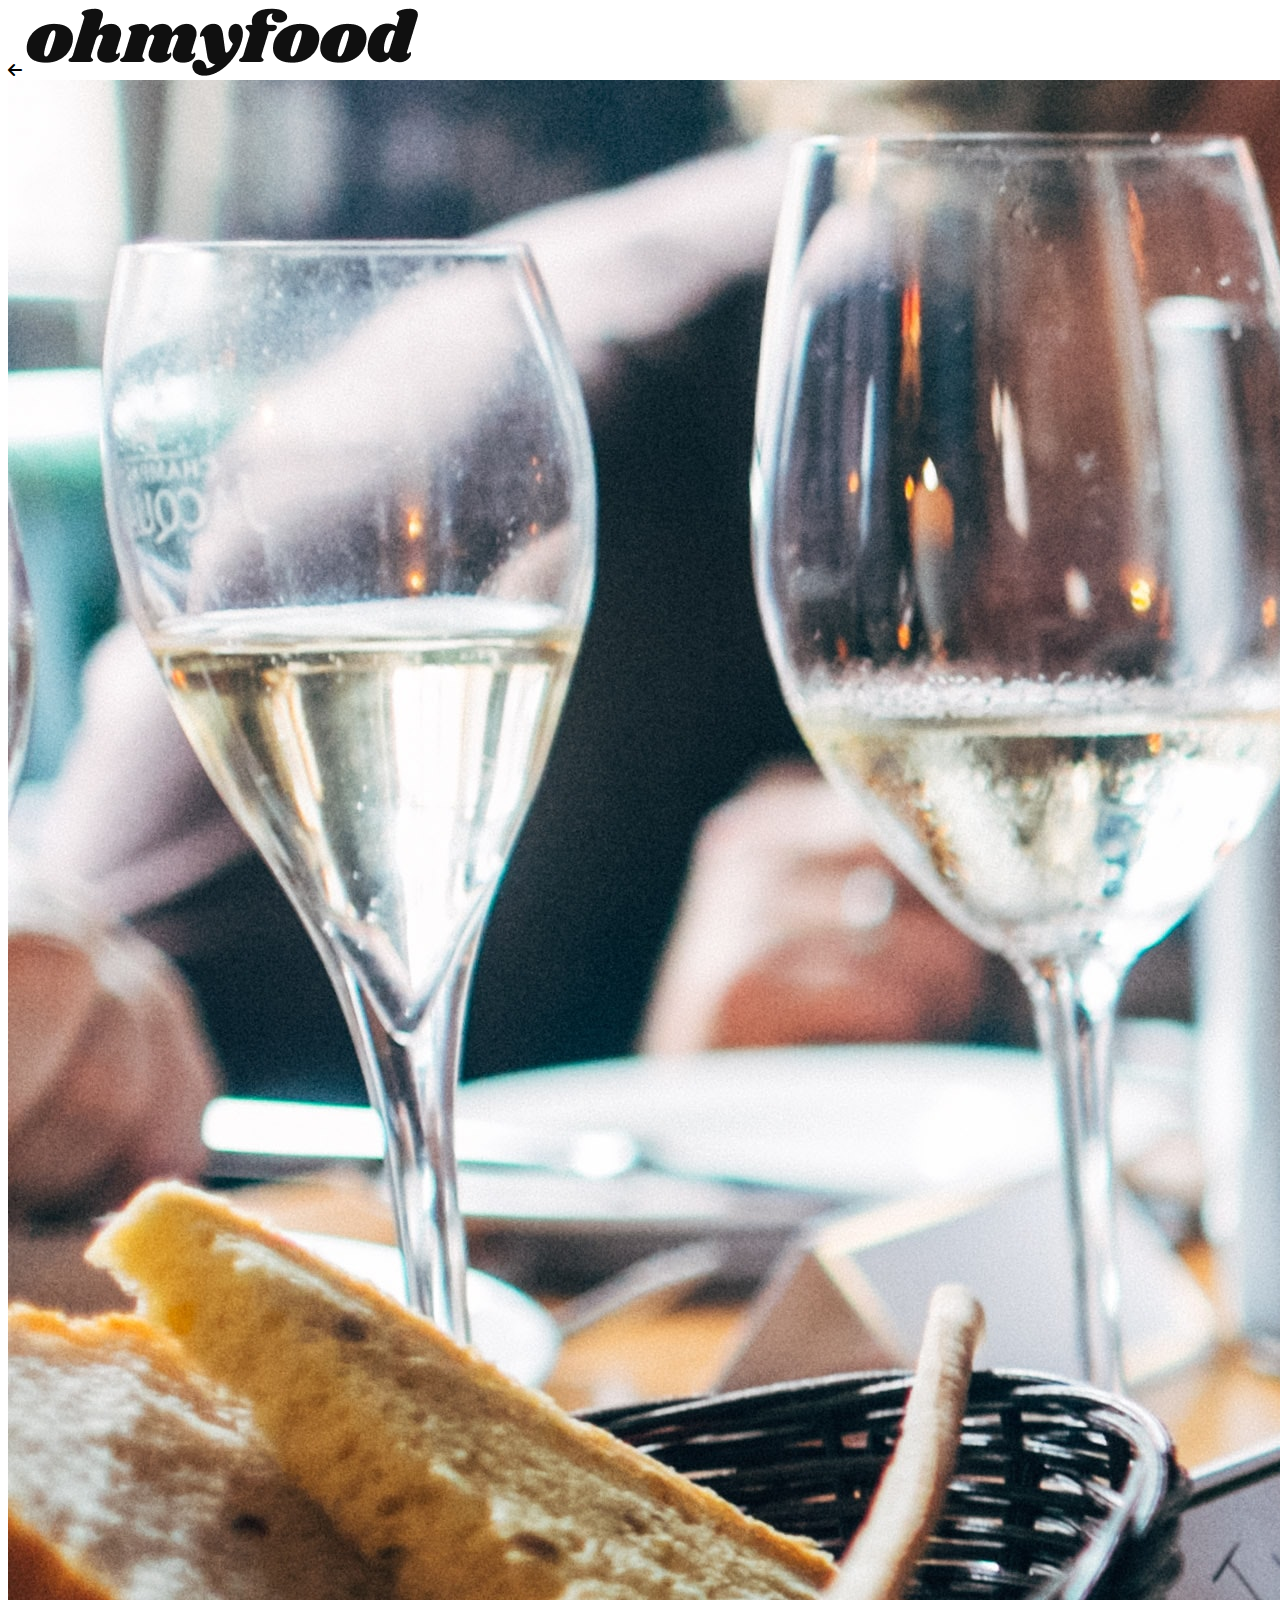
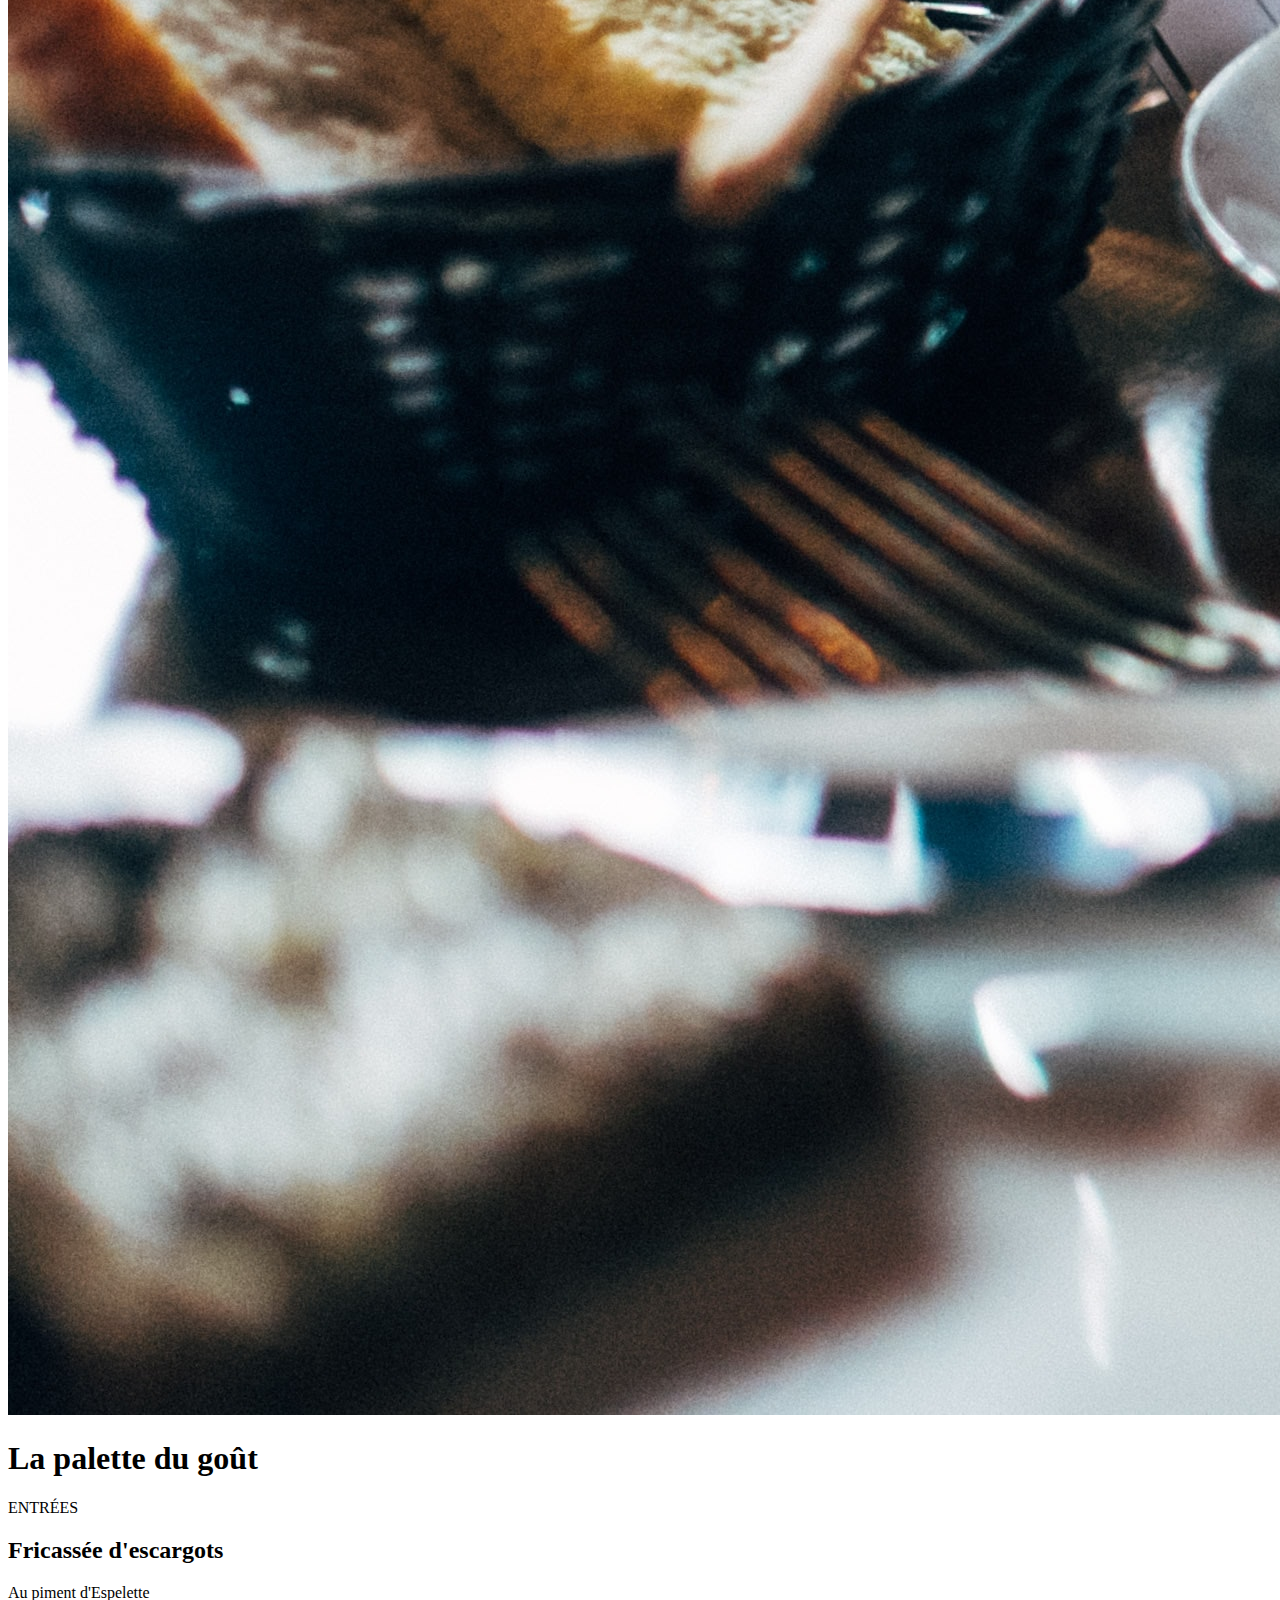
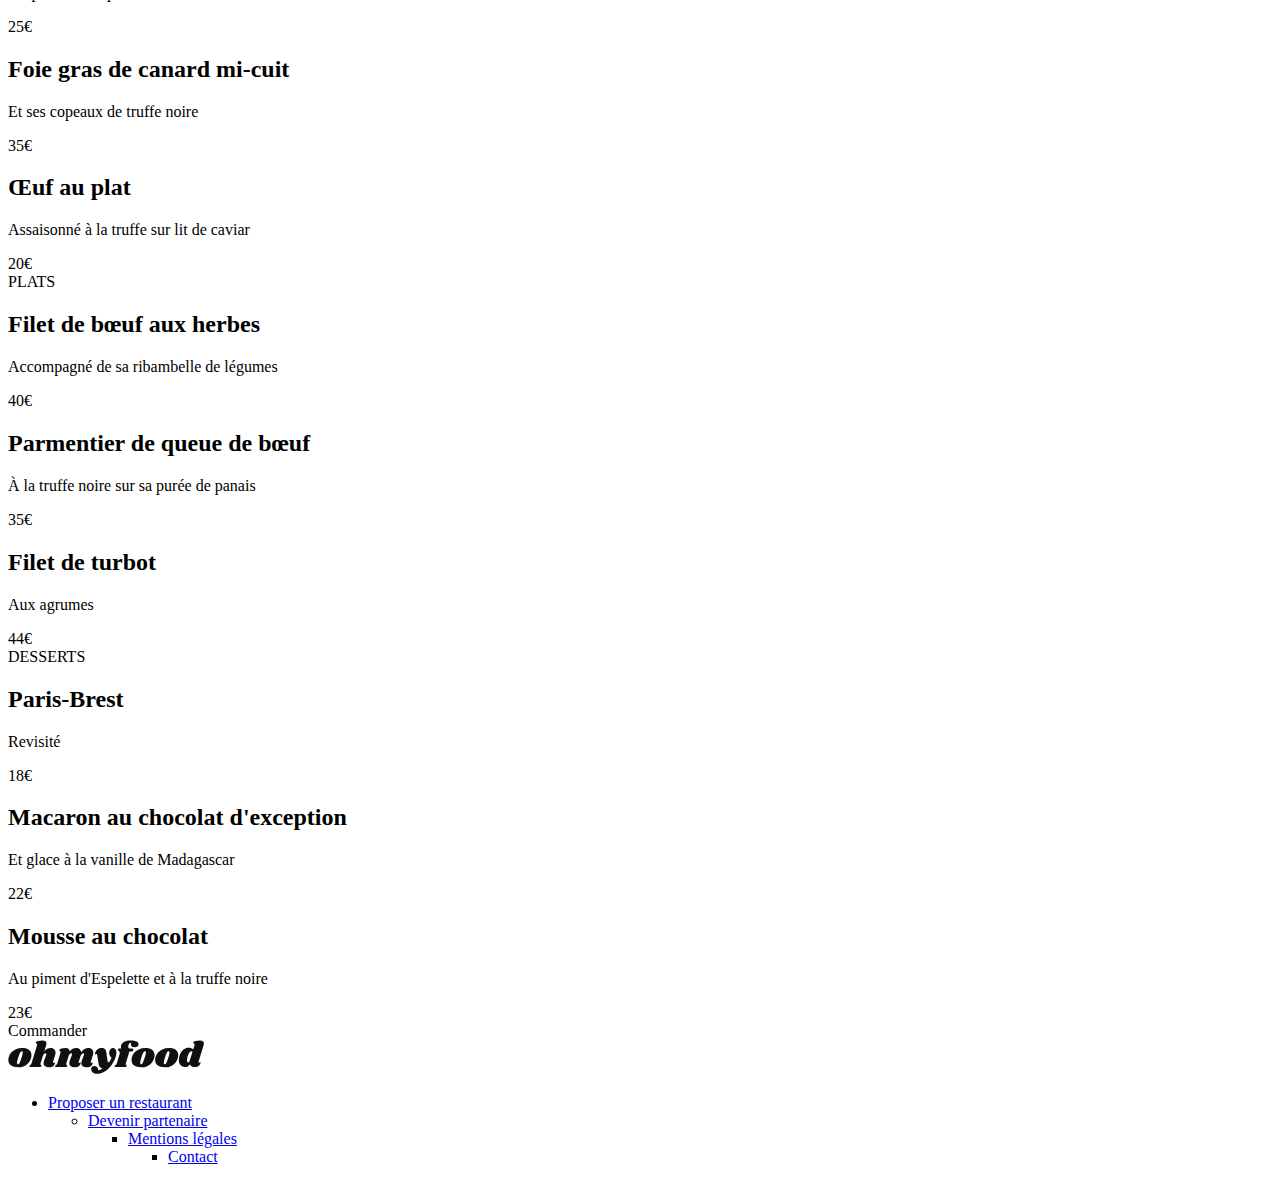
<file: page2index.html>
<!DOCTYPE html>
<html lang="fr">
<head>
    <meta charset="UTF-8">
    <meta name="viewport" content="width=device-width, initial-scale=1.0">
    <title>La palette du goût</title>
    <link rel="preconnect" href="https://fonts.googleapis.com">
    <link rel="preconnect" href="https://fonts.gstatic.com" crossorigin>
    <link href="https://fonts.googleapis.com/css2?family=Roboto:wght@300;500;700&family=Shrikhand&display=swap" rel="stylesheet">
    <link rel="stylesheet" href="https://cdnjs.cloudflare.com/ajax/libs/font-awesome/6.2.1/css/all.min.css"
    <link rel="stylesheet" href="./css/style.css">
</head>
<body>
    <div class="main-container">
        <header>
            <main>
           <span><i class="fa-solid fa-arrow-left"></i></span> <img src="./Images et textes Ohmyfood/images/logo/ohmyfood.png"alt="logo de Oh my food"class="logo">

        </header>
        <section>
            <img src="./Images et textes Ohmyfood/images/restaurants/jay-wennington-N_Y88TWmGwA-unsplash.jpg" alt="" class="">
        </section>
        <section>
            <section id="class">
                <h1 id="La palette du goût">La palette du goût</h1>
                <div class="">ENTRÉES</div>
            <div class="card">
                <h2 class="name">Fricassée d'escargots</h2>
                     </h2>
                <p class="description"> Au piment d'Espelette </p><span class="">25€</span>
            </div>
            <div class="card">
                <h2 class="name"> Foie gras de canard mi-cuit </h2>
                <p class="description">Et ses copeaux de truffe noire</p><span class="">35€</span>
            </div>
            <div class="card">
                <h2 class="name"> Œuf au plat</h2>
                <p class="description">Assaisonné à la truffe sur lit de caviar</p><span class="">20€</span>
             </div>
             <div class="">PLATS</div>
            <div class="card">
                <h2 class="name">Filet de bœuf aux herbes</h2>
                <p class="description"> Accompagné de sa ribambelle de légumes </p><span class="">40€</span>
            </div>
            <div class="card">
                <h2 class="name">Parmentier de queue de bœuf  </h2>
                <p class="description">À la truffe noire sur sa purée de panais</p><span class="">35€</span>
            </div>
            <div class="card">
                <h2 class="name">Filet de turbot </h2>
                <p class="description">Aux agrumes</p><span class="">44€</span>
             </div>
             <div class="">DESSERTS</div>
             <div class="card">
                 <h2 class="name">Paris-Brest</h2>
                      </h2>
                 <p class="description"> Revisité </p><span class="">18€</span>
             </div>
             <div class="card">
                 <h2 class="name"> Macaron au chocolat d'exception  </h2>
                 <p class="description">Et glace à la vanille de Madagascar</p><span class="">22€</span>
             </div>
             <div class="card">
                 <h2 class="name">Mousse au chocolat </h2>
                 <p class="description">Au piment d'Espelette et à la truffe noire</p><span class="">23€</span>
              </div>
              <a class="btn">Commander</a>
        </section>
        </main>
        <footer>
            <div class="footer">
            <article class="">
               <img src="./Images et textes Ohmyfood/images/logo/ohmyfood@2x.svg"alt="logo de Oh My food"class="img-logo">
            <ul>
                <li>
                    <a href="#"class="vector">
                       Proposer un restaurant
                    </a>
                </li>
            <ul>
                <li>
                    <a href="#" class="vector">
                       Devenir partenaire
                    </a>
                </li>
            <ul>
                <li>
                    <a href="#">
                       Mentions légales
                    </a>
                </li>
            <ul>
                <li>
                    <a href="#">
                       Contact
                    </a>
                </li>
            </ul>
            </article>
            </div>
        </footer>

    
        
    
    </div>
</body>
</html>
</file>
<file: css/style.css>
@charset "UTF-8";
body {
  box-sizing: border-box;
  margin: 0;
  padding: 0;
}

* {
  font-family: "roboto", " Shrikhand";
}

.header {
  display: flex;
  justify-content: center;
  align-items: center;
  background-color: #FFFFFF;
  box-shadow: 0px 2px 4px 0px rgba(0, 0, 0, 0.1490196078);
  width: 100%;
  height: 63px;
}
.header .header-logo {
  font-family: Shrikhand;
  font-size: 34px;
  font-style: italic;
  font-weight: bold;
  line-height: 44px;
  letter-spacing: 0em;
  text-align: center;
}

.footer {
  background-color: #353535;
  color: #FFFFFF;
  height: 186px;
}
.footer .footer-logo {
  display: flex;
  justify-content: flex-start;
  font-family: Shrikhand;
  font-size: 18px;
  font-style: italic;
  font-weight: bolder;
  line-height: 27px;
  letter-spacing: 0.01em;
  text-align: left;
  /* haut | droit | bas | gauche */
  padding: 15px 15px 1px 15px;
  margin: 0;
}
.footer .footer-list {
  display: flex;
  flex-direction: column;
  flex-wrap: nowrap;
  align-items: flex-start;
  padding-left: 0;
  /* aucun marqueur ne s'affiche */
  list-style: none;
  margin-bottom: 0;
}
.footer .footer-list .footer-item {
  display: flex;
  padding: 1px 15px 10px 15px;
  gap: 16px;
}
.footer .footer-list .footer-item .footer-link {
  list-style: none;
  text-decoration: none;
  color: #FFFFFF;
}

@media screen and (min-width: 576px) {
  .footer {
    display: flex;
    flex-direction: row-reverse;
    align-items: flex-start;
    height: 85%;
  }
  .footer .footer-logo {
    display: flex;
    justify-content: flex-end;
    align-items: flex-end;
    flex-direction: row;
    width: 20%;
    text-align: end;
    margin: 0;
  }
  .footer .footer-list {
    width: 80%;
    display: flex;
    flex-direction: row;
    justify-content: space-around;
    align-content: space-between;
    flex-wrap: nowrap;
    vertical-align: baseline;
  }
  .footer .footer-list .footer-link {
    list-style: none;
    text-decoration: none;
    color: #FFFFFF;
    display: flex;
    flex-direction: row;
  }
}
.location {
  display: flex;
  justify-content: center;
  align-items: center;
  width: 100%;
  height: 50px;
  background-color: #EAEAEA;
}
.location .location-color {
  display: inline;
  width: 12px;
  height: 16px;
  color: #353535;
}
.location .paris-belleville {
  display: inline-block;
  justify-content: center;
  text-align: center;
  width: 35%;
  height: auto;
  font-family: "roboto";
  font-style: normal;
  font-weight: 500;
  font-size: 16px;
  color: #353535;
  background: #EAEAEA;
  border: none;
  border: transparent;
  padding: 10px 10px 10px 10px;
}

.like-it {
  position: relative;
  width: 32px;
  height: 32px;
}
.like-it .empty-like {
  position: absolute;
  font-size: 32px;
}
.like-it .full-like {
  position: absolute;
  opacity: 0;
  transition-property: all;
  transition-duration: 3s;
  font-size: 32px;
  color: transparent;
}
.like-it:hover .full-like {
  opacity: 1;
  color: transparent;
  background-image: linear-gradient(0deg, rgb(147, 86, 220) 1%, rgb(255, 121, 218) 100%);
  background-clip: text;
  -webkit-background-clip: text;
  display: block;
}
.like-it:hover .empty-like {
  opacity: 0;
}

.reserve {
  display: flex;
  flex-direction: column;
  justify-content: center;
  align-items: center;
  width: 100%;
  background-color: #F6F6F6;
}
.reserve .section-title {
  display: flex;
  text-align: center;
  align-items: center;
  justify-content: center;
  font-family: Roboto;
  font-size: 24px;
  font-weight: 700;
  line-height: 28px;
  letter-spacing: 0em;
  color: #000000;
  padding: 10px 60px 10px 60px;
}
.reserve .paragraph {
  font-family: Roboto;
  font-size: 18px;
  font-weight: lighter;
  line-height: 21px;
  letter-spacing: 0em;
  text-align: center;
}

.operation {
  background-color: #FFFFFF;
}
.operation .title {
  font-family: Roboto;
  font-size: 24px;
  font-weight: 700;
  line-height: 28px;
  letter-spacing: 0em;
  text-align: left;
  color: #000000;
  margin-left: 5%;
}
.operation .container-steps {
  display: flex;
  flex-wrap: wrap;
  width: 80%;
  margin: 0 auto 10px auto;
}
.operation .container-steps .step {
  display: flex;
  gap: 5px;
  position: relative;
  flex-direction: row;
  border: none;
  align-items: center;
  width: 100%;
  height: 72px;
  border-radius: 20px;
  background: #F6F6F6;
  box-shadow: 0px 4px 15px 0px rgba(0, 0, 0, 0.1490196078);
  margin-bottom: 10px;
}
.operation .container-steps .step .operation-btn {
  display: flex;
  justify-content: center;
  align-items: center;
  color: #FFFFFF;
  border-radius: 50%;
  width: 30px;
  height: 30px;
  background-color: #9356DC;
  margin-left: -15px;
}
.operation .container-steps .step .text {
  font-family: Roboto;
  font-size: 16px;
  font-weight: 500;
  line-height: 19px;
  letter-spacing: 0em;
  color: #000000;
}

@media screen and (min-width: 576px) {
  .operation {
    background-color: #FFFFFF;
    padding-bottom: 3%;
  }
  .operation .title {
    font-family: Roboto, serif;
    font-size: 24px;
    font-weight: 700;
    line-height: 28px;
    letter-spacing: 0em;
    text-align: left;
    color: #000000;
  }
  .operation .container-steps {
    display: flex;
    flex-direction: row;
    flex-wrap: nowrap;
    justify-content: space-between;
    width: 90%;
    height: 72.38px;
    border-collapse: separate;
    padding: 2px;
    border-spacing: 5px;
  }
  .operation .container-steps .step {
    width: 30%;
    align-items: center;
  }
  .operation .container-steps .step .operation-btn {
    margin-left: -16px;
  }
  .operation .container-steps .step .text {
    justify-content: space-between;
  }
}
.menu {
  background-color: #F6F6F6;
  width: 100%;
}
.menu .title {
  font-family: Roboto;
  font-size: 24px;
  font-weight: 700;
  line-height: 28px;
  letter-spacing: 0em;
  text-align: left;
  text-decoration: none;
  margin-left: 10%;
}
.menu .menu-container {
  display: flex;
  flex-wrap: wrap;
  width: 80%;
  position: relative;
  margin: 0 auto;
}
.menu .menu-container .card {
  width: 100%;
  border-radius: 15px 15px 15px 15px;
  background: #FFFFFF;
  box-shadow: 0px 4px 15px 0px rgba(0, 0, 0, 0.1019607843);
  text-decoration: none;
  position: relative;
  display: block;
  margin-bottom: 5%;
}
.menu .menu-container .card .card-a {
  text-decoration: none;
}
.menu .menu-container .card .card-a .img-card {
  width: 100%;
  height: 124px;
  border-radius: 15px 15px 0 0;
  /*  façon dont le contenu d'un élément remplacé (<img> ou <video> par exemple) 
      doit s'adapter à son conteneur en utilisant sa largeur et sa hauteur. */
  /* Le contenu remplacé est dimensionné pour maintenir ses proportions 
      tout en étant ajusté à la boîte de contenu : sa taille réelle est résolue 
      en utilisant la largeur et la hauteur de l'élément comme contraintes de contenant. */
  object-fit: cover;
}
.menu .menu-container .card .card-a .badge-new {
  position: absolute;
  top: 5px;
  right: 5px;
  display: flex;
  align-items: center;
  justify-content: center;
  font-family: Roboto;
  font-size: 14px;
  font-weight: 500;
  line-height: 16px;
  letter-spacing: 0em;
  text-align: right;
  color: #008766;
  width: 80px;
  height: 29px;
  border-radius: 2px;
  background: #99E2D0;
  box-shadow: 0px 2px 4px 0px rgba(0, 0, 0, 0.1490196078);
  text-decoration: none;
}
.menu .menu-container .card .card-a .card-menu-title {
  padding: 5%;
  display: flex;
  justify-content: space-between;
}
.menu .menu-container .card .card-a .card-menu-title .card-menu-content .card-title {
  font-family: Roboto;
  font-size: 18px;
  font-weight: 700;
  line-height: 21px;
  letter-spacing: 0em;
  text-align: left;
  color: #000000;
  text-decoration: none;
}
.menu .menu-container .card .card-a .card-menu-title .card-menu-content .card-subtitle {
  font-family: Roboto;
  font-size: 17px;
  font-weight: 300;
  line-height: 20px;
  letter-spacing: 0em;
  text-align: left;
  color: #000000;
  text-decoration: none;
}

@media screen and (min-width: 576px) {
  .menu {
    background-color: #F6F6F6;
  }
  .menu .title {
    font-family: Roboto;
    font-size: 24px;
    font-weight: 700;
    line-height: 28px;
    letter-spacing: 0em;
    text-align: left;
    text-decoration: none;
  }
  .menu .menu-container {
    display: flex;
    flex-wrap: wrap;
    width: 80%;
    justify-content: space-between;
  }
  .menu .menu-container .card {
    width: 48%;
  }
}
@media screen and (min-width: 1200px) {
  .menu .menu-container {
    width: 100%;
  }
  .menu .menu-container .card {
    width: 23%;
    flex-flow: row wrap;
  }
}
.btn {
  display: flex;
  justify-content: center;
  align-items: center;
  box-sizing: border-box;
  margin: 20px 0px;
  padding: 14px 20px;
  width: 218px;
  height: 50px;
  border-radius: 25px;
  background: linear-gradient(0deg, rgb(147, 86, 220) 1%, rgb(255, 121, 218) 100%);
  border: none;
  cursor: pointer;
  color: #FFFFFF;
  box-shadow: 5px 4px 10px 0px rgba(0, 0, 0, 0.2509803922);
  text-decoration: none;
  font-family: Roboto;
  font-size: 16px;
  font-weight: 500;
  line-height: 19px;
  letter-spacing: 0em;
  text-align: center;
}
.btn:hover {
  border-width: 3px;
  background-color: #9356DC;
  color: var(-- #FF79DA);
  background: linear-gradient(0deg, rgb(210, 86, 220) 1%, rgb(255, 160, 218) 100%);
  box-shadow: 0px 4px 10px 0px rgba(0, 0, 0, 0.25);
}

.img-card-menu {
  top: 63px;
}

.picture {
  width: 100%;
  height: 275px;
  /*  façon dont le contenu d'un élément remplacé (<img> ou <video> par exemple) 
      doit s'adapter à son conteneur en utilisant sa largeur et sa hauteur. */
  /* Le contenu remplacé est dimensionné pour maintenir ses proportions 
      tout en étant ajusté à la boîte de contenu : sa taille réelle est résolue 
      en utilisant la largeur et la hauteur de l'élément comme contraintes de contenant. */
  object-fit: cover;
}

.header {
  display: flex;
  justify-content: center;
  align-items: center;
  background-color: #FFFFFF;
  box-shadow: 0px 2px 4px 0px rgba(0, 0, 0, 0.1490196078);
  width: 100%;
  height: 63px;
}
.header .header-logo {
  font-family: Shrikhand;
  font-size: 34px;
  font-style: italic;
  font-weight: bold;
  line-height: 44px;
  letter-spacing: 0em;
  text-align: center;
}
.header .arrow-left {
  display: flex;
  position: absolute;
  justify-content: flex-start;
  align-items: flex-start;
  width: 30px;
  height: 30px;
  left: 17px;
  animation-timing-function: ease-out;
  animation-duration: 300ms;
}

.view-menu {
  background: #F6F6F6;
  width: 100%;
  height: 100%;
  border-radius: 40px 40px 0px 0px;
  position: relative;
  margin-top: -80px;
}
.view-menu .view-menu-title {
  display: flex;
  justify-content: space-between;
  align-items: center;
  width: 80%;
  margin: 0 5px;
}
.view-menu .menu-title {
  font-family: Shrikhand;
  font-size: 25px;
  font-style: italic;
  font-weight: 400;
  letter-spacing: 0em;
  text-align: left;
  width: 100%;
  padding: 15px 2px 15px 2px;
  display: block;
}
.view-menu .dishes-container {
  animation: appearing-menu 6s forwards;
}
.view-menu .dishes-container.second {
  animation-delay: 5s;
}
.view-menu .dishes-container.third {
  animation-delay: 10s;
}
.view-menu .dishes {
  font-family: Roboto;
  font-size: 16px;
  font-weight: 300;
  line-height: 19px;
  letter-spacing: 0em;
  text-align: left;
  color: #000000;
  width: 47px;
  height: 27px;
  border-bottom: 3px solid #99E2D0;
  padding: 15px 5px 0 0;
}
.view-menu .dishes-cards {
  display: flex;
  /* haut | droit | bas | gauche */
  padding: 0 0 0 5px;
  margin: 15px 0;
  width: 90%;
  height: 65px;
  border-radius: 15px;
  background-color: #FFFFFF;
  box-shadow: 0px 4px 15px 0px rgba(0, 0, 0, 0.1019607843);
  overflow: hidden;
  text-overflow: ellipsis;
}
.view-menu .dishes-cards:hover .dishes-content {
  background-color: #FFFFFF;
}
.view-menu .dishes-cards:hover .check-container {
  color: #FFFFFF;
  background-color: #99E2D0;
  width: 20%;
  visibility: visible;
  display: flex;
  align-items: center;
  justify-content: center;
  height: 100%;
  border-radius: 0px 10px 10px 0px;
  transition-duration: 0.5s;
}
.view-menu .dishes-cards .dishes-content {
  width: 70%;
}
.view-menu .dishes-cards .dishes-names {
  font-family: Roboto;
  margin: 0;
  font-size: 15px;
  font-weight: 700;
  letter-spacing: 0em;
  text-align: left;
  color: #000000;
}
.view-menu .dishes-cards .dishes-description {
  font-family: Roboto;
  font-size: 15px;
  font-weight: lighter;
  line-height: 18px;
  letter-spacing: 0em;
  text-align: left;
  color: #000000;
  margin: 10px 0;
}
.view-menu .dishes-cards .euro {
  display: flex;
  justify-content: flex-end;
  align-items: flex-end;
  text-align: right;
  width: 30%;
  color: #353535;
  font-family: Roboto;
  font-size: 15px;
  font-weight: 700;
  line-height: 18px;
  letter-spacing: 0em;
  text-align: center;
  margin-right: 8px;
}
.view-menu .dishes-cards .check-container {
  width: 0;
  visibility: hidden;
}

.order-btn {
  display: flex;
  justify-content: center;
  align-items: center;
  align-content: center;
  padding: 30px;
}
.order-btn .btn {
  padding: 15px;
}

@media screen and (min-width: 576px) {
  .view-menu {
    width: 80%;
    height: 100%;
    margin-left: 80px;
  }
  .view-menu .view-menu-title {
    width: 60%;
    margin: 0 auto;
  }
  .view-menu .menu-title {
    font-family: Shrikhand;
    font-size: 25px;
    font-style: italic;
    font-weight: 400;
    letter-spacing: 0em;
    text-align: left;
    width: 100%;
    padding: 15px 2px 15px 2px;
    display: block;
  }
  .view-menu .dishes {
    /* haut | droit | bas | gauche */
    margin: 0 60px 10px 60px;
  }
  .view-menu .dishes-cards {
    display: flex;
    justify-content: center;
    /* haut | droit | bas | gauche */
    margin: 0 60px 5px 60px;
    width: 80%;
    height: 69px;
    border-radius: 15px;
    background-color: #FFFFFF;
    box-shadow: 0px 4px 15px 0px rgba(0, 0, 0, 0.1019607843);
    overflow: hidden;
    text-overflow: ellipsis;
  }
  .view-menu .dishes-cards:hover .dishes-content {
    background-color: #FFFFFF;
  }
  .view-menu .dishes-cards:hover .check-container {
    color: #FFFFFF;
    background-color: #99E2D0;
    width: 20%;
    visibility: visible;
    display: flex;
    align-items: center;
    justify-content: center;
    height: 100%;
    border-radius: 0px 10px 10px 0px;
    transition-duration: 0.5s;
  }
  .view-menu .dishes-cards .dishes-content {
    width: 70%;
  }
  .view-menu .dishes-cards .dishes-names {
    font-family: Roboto;
    margin: 0;
    font-size: 14px;
    font-weight: 500;
    letter-spacing: 0em;
    text-align: left;
    color: #000000;
  }
  .view-menu .dishes-cards .dishes-description {
    font-family: Roboto;
    font-size: 14px;
    font-weight: lighter;
    line-height: 18px;
    letter-spacing: 0em;
    text-align: left;
    color: #000000;
    margin: 10px 0;
    text-overflow: ellipsis;
    overflow: hidden;
  }
  .view-menu .dishes-cards .euro {
    display: flex;
    justify-content: flex-end;
    align-items: flex-end;
    text-align: right;
    width: 30%;
    color: #353535;
    font-family: Roboto;
    font-size: 15px;
    font-weight: 700;
    line-height: 18px;
    letter-spacing: 0em;
    text-align: center;
    margin-right: 8px;
  }
  .view-menu .dishes-cards .check-container {
    width: 0;
    visibility: hidden;
  }
  .order-btn {
    display: flex;
    justify-content: center;
    align-items: center;
    align-content: center;
    padding: 30px;
  }
  .order-btn .btn {
    padding: 15px;
  }
  @keyframes appearing-menu {
    from {
      transform: translateY(-100px);
      opacity: 0;
    }
    to {
      transform: translateY(0);
      opacity: 1;
    }
  }
}
.container-loader {
  animation: disappear 6s forwards;
  background-size: cover;
  width: 100%;
  height: 100%;
  position: relative;
  display: flex;
  justify-content: center;
  align-items: center;
  background-image: linear-gradient(0deg, rgb(147, 86, 220) 1%, rgb(255, 121, 218) 100%);
}
.container-loader .loader-homepage {
  margin: 0;
  height: 127vh;
  width: 100%;
  display: flex;
  align-items: center;
  justify-content: center;
  overflow: hidden;
}
.container-loader .loader-homepage .loader {
  position: relative;
  font-family: "Shrikhand", "sans-serif";
  font-size: 34px;
  font-style: italic;
  font-weight: 900;
  line-height: 44px;
  letter-spacing: 0em;
  text-align: center;
  color: #000000;
  display: flex;
  justify-content: center;
  align-items: center;
  text-align: center;
  width: 100%;
  height: 100%;
  animation: change-color 10s;
}
.container-loader .loader-homepage .loader .tracking-in-contract-bck-top {
  animation: tracking-in-contract-bck-top 5s cubic-bezier(0.215, 0.61, 0.355, 1) 3 both;
}
@keyframes tracking-in-contract-bck-top {
  0% {
    letter-spacing: 1em;
    transform: translateZ(400px) translateY(-300px);
    opacity: 0;
  }
  40% {
    opacity: 0.6;
  }
  100% {
    transform: translateZ(0) translateY(0);
    opacity: 1;
  }
}
@keyframes change-color {
  to {
    filter: hue-rotate(8turn);
  }
}
.container-loader .loader-homepage .loader .loading {
  position: absolute;
  top: 0;
  left: 0;
  height: 100%;
  width: 100%;
}

@keyframes disappear {
  0% {
    opacity: 1;
    height: 100vh;
    display: flex;
  }
  100% {
    opacity: 0;
    height: 0;
    display: none;
  }
}

/*# sourceMappingURL=style.css.map */
</file>
